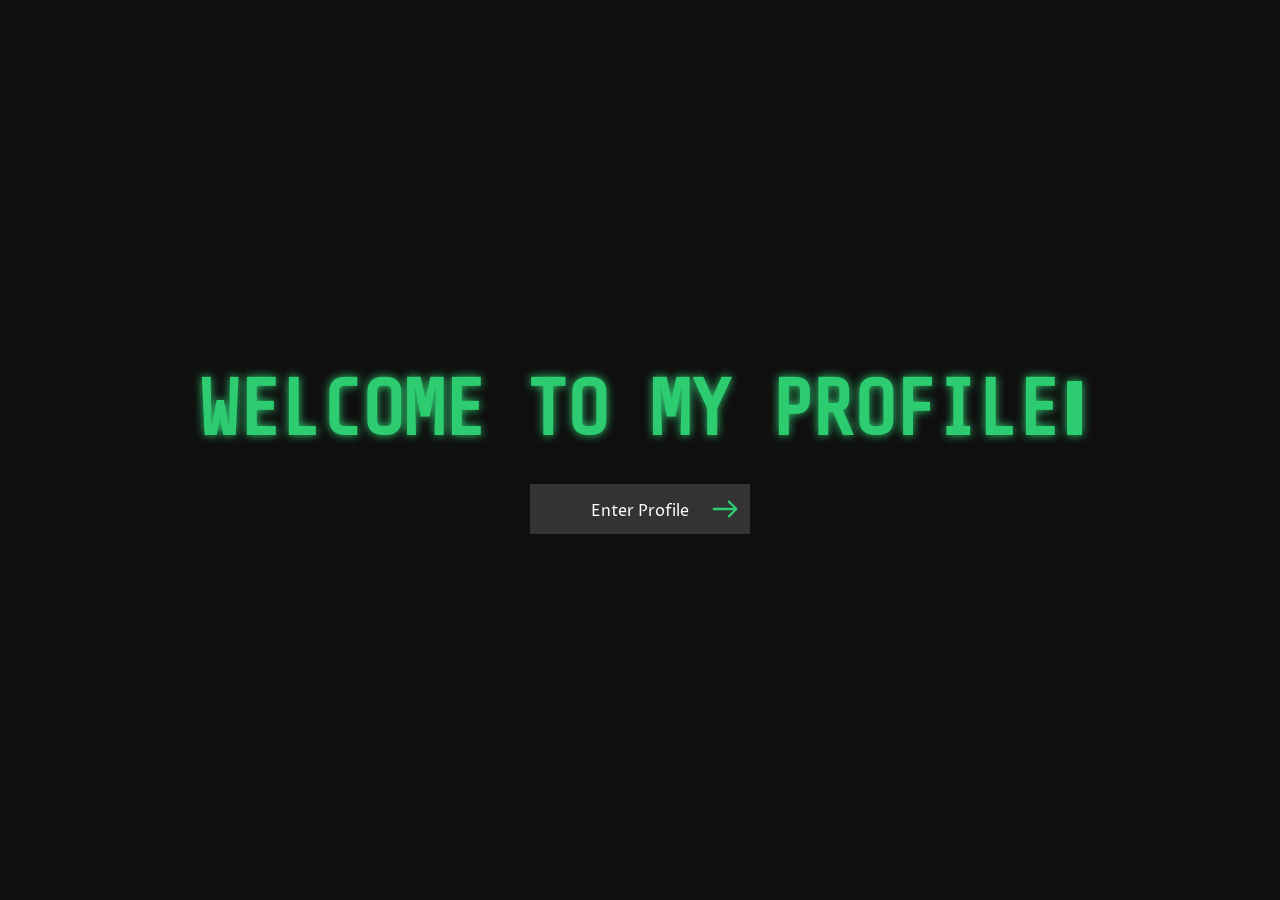
<file: index.html>
<!DOCTYPE html>
<html lang="en">
<head>
  <meta charset="UTF-8">
  <meta name="viewport" content="width=device-width, initial-scale=1.0">
  <title>Profile</title>
  <link rel="stylesheet" href="style.css">
</head>
<style></style>
<body>

<!-- BACKGROUND -->
<div class="grid-container">
  <div class="plane">
    <div class="grid"></div>
    <div class="glow"></div>
  </div>
  <div class="plane">
    <div class="grid"></div>
    <div class="glow"></div>
  </div>
</div>

<!-- MAIN CONTENT -->
<main class="hero">

  <!-- TEXT -->
  <h1>WELCOME TO MY PROFILE</h1>

  <!-- BUTTON -->
  <div class="wrapper">
    <div class="link_wrapper">
      <a href="Bio.html">Enter Profile</a>

      <div class="icon">
        <svg viewBox="0 0 268.832 268.832">
          <path d="M265.17 125.577l-80-80c-4.88-4.88-12.796-4.88-17.677 0-4.882 4.882-4.882 12.796 0 17.678l58.66 58.66H12.5c-6.903 0-12.5 5.598-12.5 12.5 0 6.903 5.597 12.5 12.5 12.5h213.654l-58.66 58.662c-4.88 4.882-4.88 12.796 0 17.678 2.44 2.44 5.64 3.66 8.84 3.66s6.398-1.22 8.84-3.66l79.997-80c4.883-4.882 4.883-12.796 0-17.678z"/>
        </svg>
      </div>

    </div>
  </div>

</main>

</body>
</html>
</file>
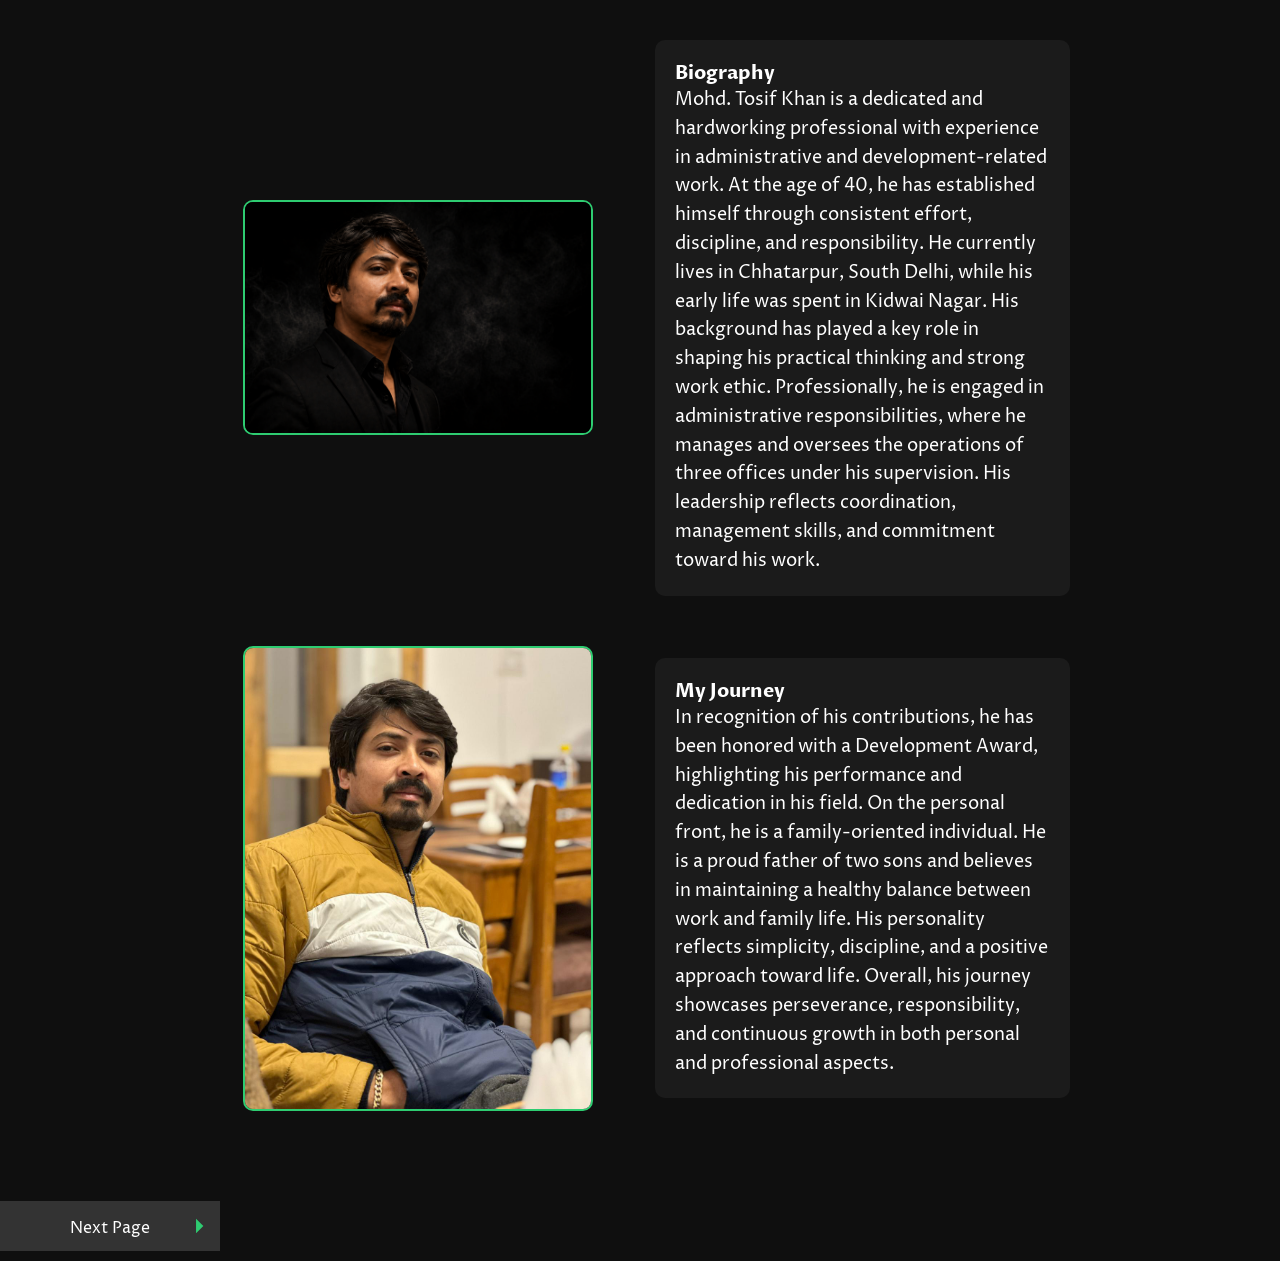
<file: Bio.html>
<!DOCTYPE html>
<html lang="en">
<head>
<meta charset="UTF-8">
<meta name="viewport" content="width=device-width, initial-scale=1.0">
<link rel="stylesheet" type="text/css" href="style.css">


<title>Biography</title>

<link href="https://fonts.googleapis.com/css2?family=Rosario&family=Roboto+Mono&family=Proza+Libre&display=swap" rel="stylesheet">
</head>

<body>

<section class="timeline">

  <!-- PART 1 -->
  <article>
    <img src="img1.png">
    <div class="timeline__content">
      <h1>Biography</h1>
      <p>
        Mohd. Tosif Khan is a dedicated and hardworking professional with experience in administrative and development-related work. At the age of 40, he has established himself through consistent effort, discipline, and responsibility.

He currently lives in Chhatarpur, South Delhi, while his early life was spent in Kidwai Nagar. His background has played a key role in shaping his practical thinking and strong work ethic.

Professionally, he is engaged in administrative responsibilities, where he manages and oversees the operations of three offices under his supervision. His leadership reflects coordination, management skills, and commitment toward his work.
       
      </p>
    </div>
  </article>

  <!-- PART 2 -->
  <article>
    <img src="img2.jpeg">
    <div class="timeline__content">
      <h1>My Journey</h1>
      <p>
        In recognition of his contributions, he has been honored with a Development Award, highlighting his performance and dedication in his field.

On the personal front, he is a family-oriented individual. He is a proud father of two sons and believes in maintaining a healthy balance between work and family life. His personality reflects simplicity, discipline, and a positive approach toward life.

Overall, his journey showcases perseverance, responsibility, and continuous growth in both personal and professional aspects.
      </p>
    </div>
  </article>

</section>

<!-- BUTTON -->
<div class="wrapperA">
  <div class="link_wrapper">
    <a href="end.html">Next Page</a>
    <div class="icon">
      <svg viewBox="0 0 24 24">
        <path d="M5 12h14M13 5l7 7-7 7"/>
      </svg>
    </div>
  </div>
</div>

</body>
</html>
</file>
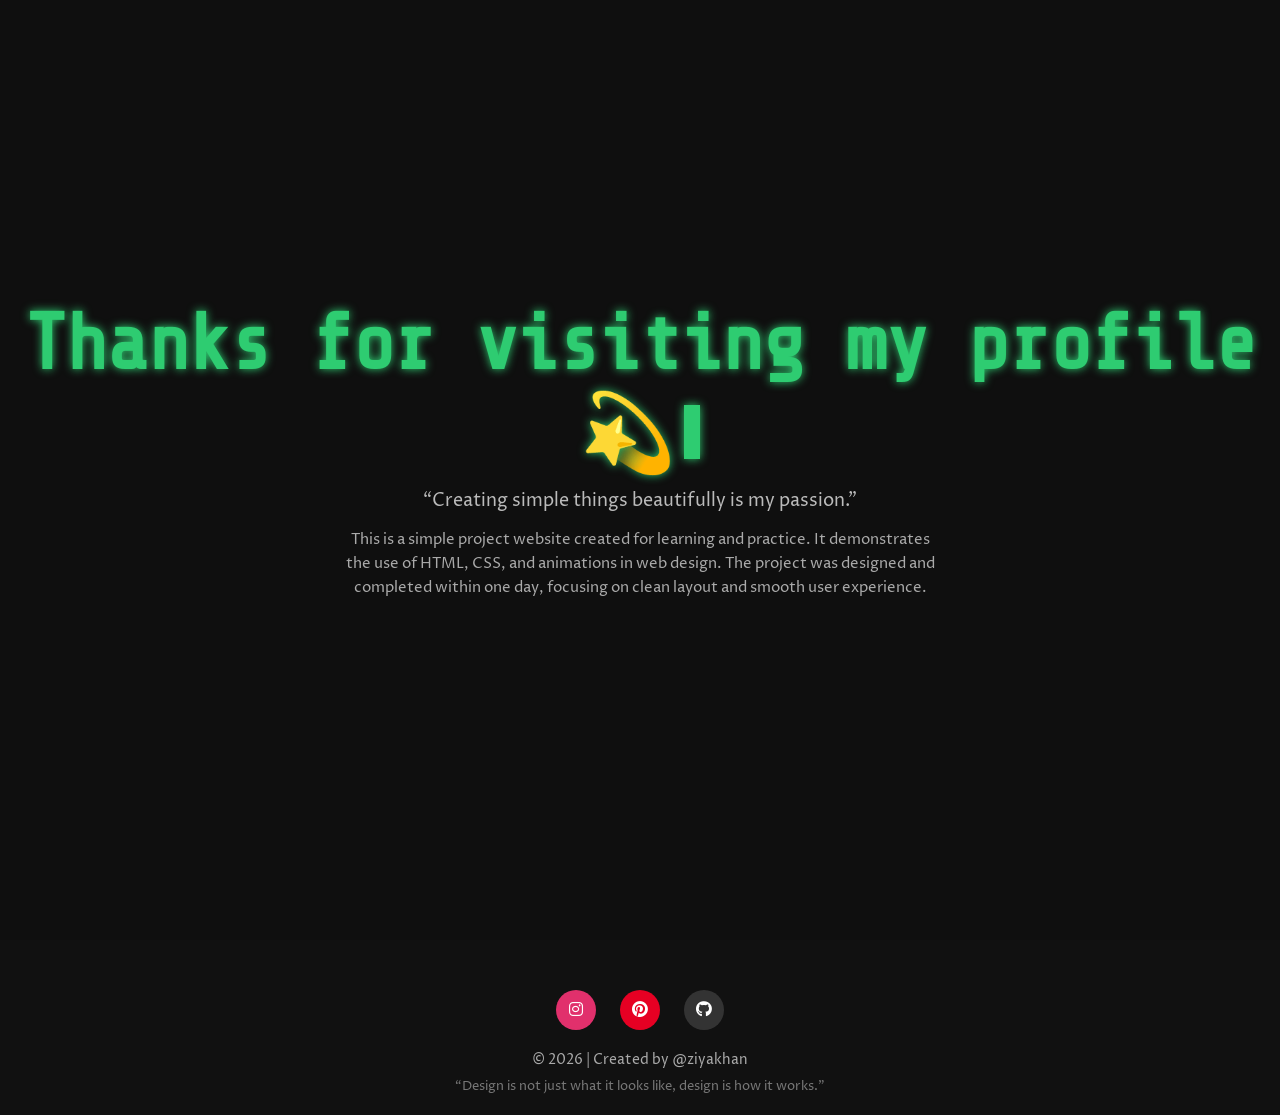
<file: end.html>
<!DOCTYPE html>
<html lang="en">
<head>
  <meta charset="UTF-8">
  <meta name="viewport" content="width=device-width, initial-scale=1.0">
  <title>End Page</title>

  <link rel="stylesheet" href="style.css">

  <!-- Font Awesome -->
  <link rel="stylesheet" href="https://cdnjs.cloudflare.com/ajax/libs/font-awesome/6.5.0/css/all.min.css">
</head>

<body>

<!-- Curtain Animation -->
<div class="curtain"></div>

<!-- MAIN CONTENT -->
<main class="hero">

  <h1>Thanks for visiting my profile 💫</h1>

  <p class="subtitle">
    “Creating simple things beautifully is my passion.”
  </p>

  <p class="description">
    This is a simple project website created for learning and practice.
    It demonstrates the use of HTML, CSS, and animations in web design.
    The project was designed and completed within one day, focusing on clean layout and smooth user experience.
  </p>

</main>

<!-- FOOTER -->
<footer>

  <div class="social-icons">

    <a href="https://instagram.com/inspiraction_.bee" target="_blank" class="icon-circle insta">
      <i class="fab fa-instagram"></i>
    </a>

    <a href="https://pinterest.com/ziyakhan2021/" target="_blank" class="icon-circle pinterest">
      <i class="fab fa-pinterest"></i>
    </a>

    <a href="https://github.com/Aizal2025" target="_blank" class="icon-circle github">
      <i class="fab fa-github"></i>
    </a>

  </div>

  <div class="footer-text">
    © 2026 | Created by @ziyakhan
  </div>

  <div class="quote">
    “Design is not just what it looks like, design is how it works.”
  </div>

</footer>

</body>
</html>
</file>
<file: style.css>
@import url('https://fonts.googleapis.com/css2?family=Share+Tech+Mono&family=Proza+Libre&display=swap');

/* ===== RESET ===== */
* {
  margin: 0;
  padding: 0;
  box-sizing: border-box;
}

/* ===== BODY ===== */
body {
  font-family: 'Proza Libre', sans-serif;
  background: #0f0f0f;
  color: white;
  overflow-x: hidden;
}

/* ===== HERO (HOME + END) ===== */
.hero {
  min-height: 100vh;
  display: flex;
  flex-direction: column;
  align-items: center;
  justify-content: center;
  text-align: center;
  padding: 20px;
}

/* ===== MAIN HEADING ===== */
.hero h1 {
  font-family: 'Share Tech Mono', monospace;
  font-size: clamp(2rem, 6vw, 5rem);
  color: #2ecc71;
  filter: drop-shadow(0 0 5px #2ecc71);
}

/* blinking cursor */
.hero h1::after {
  content: '';
  display: inline-block;
  width: .2em;
  height: .7em;
  background: currentColor;
  margin-left: .1em;
  animation: blink 1s infinite;
}

/* ===== SUBTEXT ===== */
.subtitle {
  font-size: 18px;
  color: #bbb;
  margin-top: 10px;
}

.description {
  max-width: 600px;
  font-size: 15px;
  color: #aaa;
  margin-top: 15px;
  line-height: 1.6;
}

/* ===== GRID BACKGROUND ===== */
.grid-container {
  position: fixed;
  top: 0;
  left: 0;
  width: 100%;
  height: 100%;
  z-index: -1;
}

/* ===== BUTTON ===== */
.wrapper {
  margin-top: 30px;
  text-align: center;
}

.link_wrapper {
  position: relative;
  display: inline-block;
}

.link_wrapper a {
  display: block;
  width: 220px;
  height: 50px;
  line-height: 50px;
  background: #333;
  color: #fff;
  text-align: center;
  text-decoration: none;
  border: 2px solid #333;
  transition: .3s;
}

.link_wrapper .icon {
  width: 50px;
  height: 50px;
  position: absolute;
  right: 0;
  top: 0;
  transform: rotate(45deg);
  border: 2px solid transparent;
  transition: .3s;
}

.link_wrapper .icon svg {
  width: 25px;
  position: absolute;
  top: 50%;
  left: 50%;
  transform: translate(-50%, -50%) rotate(-45deg);
  fill: #2ecc71;
}

/* hover */
.link_wrapper a:hover {
  background: transparent;
  border-color: #2ecc71;
  color: #2ecc71;
}

.link_wrapper a:hover + .icon {
  border-color: #2ecc71;
  right: -20%;
}

/* ===== TIMELINE (BIO PAGE) ===== */
.page-title {
  text-align: center;
  margin: 30px 0;
  font-size: clamp(22px, 3vw, 32px);
}

.timeline {
  max-width: 900px;
  margin: auto;
  padding: 40px 20px;
}

.timeline article {
  display: grid;
  grid-template-columns: 1fr 1fr;
  gap: 30px;
  margin-bottom: 50px;
  align-items: center;
}

/* image */
.timeline img {
  width: 100%;
  max-width: 350px;
  margin: auto;
  border-radius: 10px;
  border: 2px solid #2ecc71;
}

/* content */
.timeline__content {
  padding: 20px;
  background: rgba(255,255,255,0.05);
  border-radius: 10px;
}

.timeline h2 {
  font-size: clamp(18px, 2vw, 24px);
  color: #88d55e;
}

.timeline p {
  font-size: clamp(14px, 1.5vw, 18px);
  line-height: 1.6;
}

/* ===== SOCIAL ICONS ===== */
.social-icons {
  margin-top: 20px;
  text-align: center;
}

.icon-circle {
  display: inline-block;
  margin: 10px;
  width: 40px;
  height: 40px;
  line-height: 40px;
  border-radius: 50%;
  text-align: center;
  color: white;
  transition: 0.3s;
}

.insta { background:#e1306c; }
.linkedin { background:#0077b5; }
.github { background:#333; }
.pinterest { background:#E60023; }

.icon-circle:hover {
  transform: scale(1.1);
}

/* ===== FOOTER ===== */
footer {
  text-align: center;
  padding: 20px;
  background: #111;
  margin-top: 40px;
}

.footer-text {
  font-size: 14px;
  color: #aaa;
  margin-top: 10px;
}

.quote {
  font-size: 13px;
  color: #777;
  margin-top: 8px;
}

/* ===== CURTAIN ===== */
.curtain {
  position: fixed;
  top:0;
  left:0;
  width:100%;
  height:100%;
  background: rgba(0,0,0,0.95);
  z-index:9999;
  animation: curtainUp 1.5s forwards;
}

@keyframes curtainUp {
  to { transform: translateY(-100%); }
}

/* ===== ANIMATION ===== */
@keyframes blink {
  50% { opacity: 0; }
}

/* ===== RESPONSIVE ===== */
@media (max-width: 768px) {
  .timeline article {
    grid-template-columns: 1fr;
    text-align: center;
  }

  .hero h1 {
    font-size: 2.5rem;
  }

  .link_wrapper a {
    width: 180px;
  }
}
</file>
